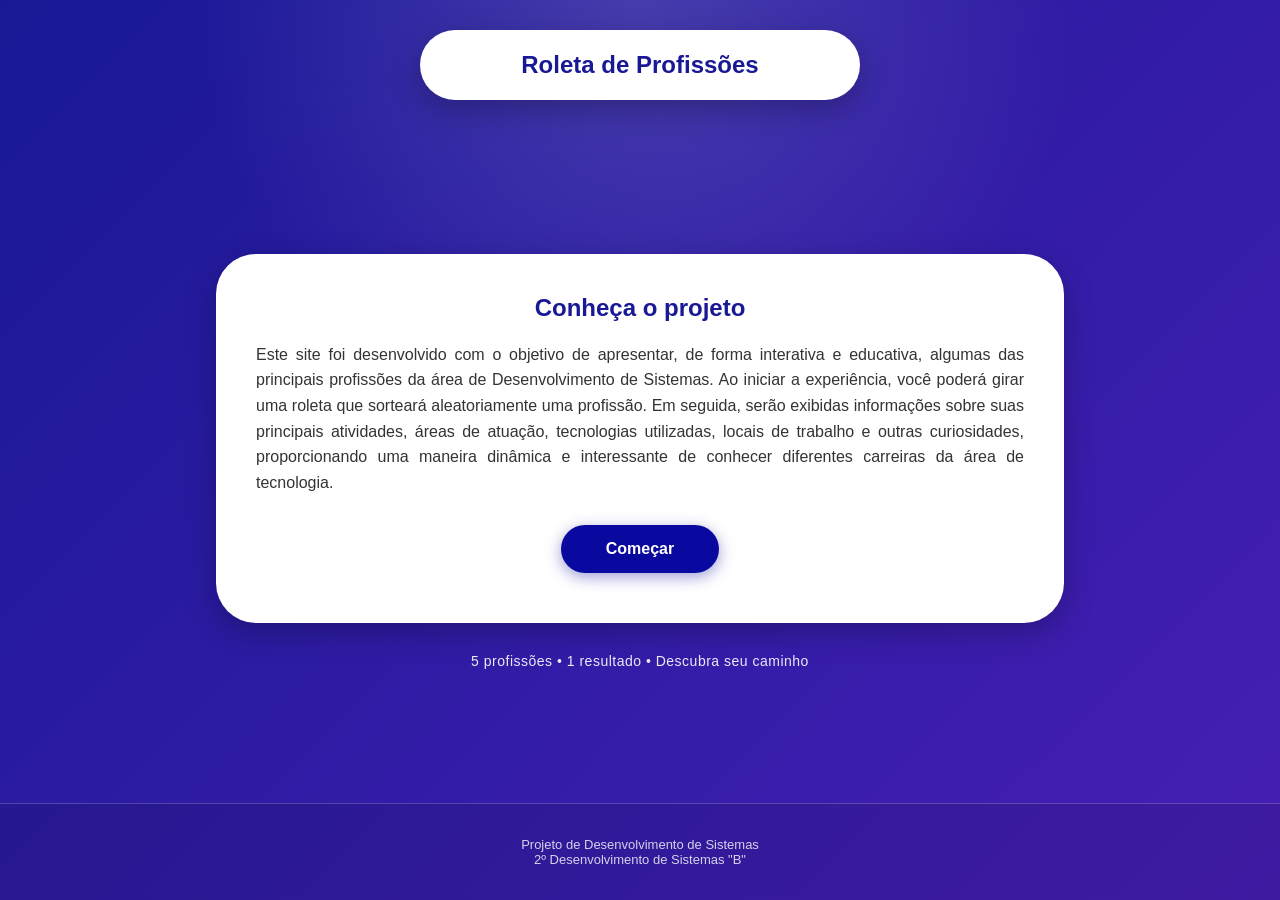
<file: index.HTML>
<!DOCTYPE html>
<html lang="pt-BR">
<head>
    <meta charset="UTF-8">
    <meta name="viewport" content="width=device-width, initial-scale=1.0">
    <title>Roleta de Profissões</title>
    <link rel="stylesheet" href="inicio.css">
</head>
<body>

    <header class="titulo">
        <h1>Roleta de Profissões</h1>
    </header>

    <main>
        <section class="explicacao">
            <h2>Conheça o projeto</h2>
            <p>
                Este site foi desenvolvido com o objetivo de apresentar, de forma interativa e educativa, 
                algumas das principais profissões da área de Desenvolvimento de Sistemas. Ao iniciar a experiência, 
                você poderá girar uma roleta que sorteará aleatoriamente uma profissão. Em seguida, serão exibidas 
                informações sobre suas principais atividades, áreas de atuação, tecnologias utilizadas, locais de 
                trabalho e outras curiosidades, proporcionando uma maneira dinâmica e interessante de conhecer 
                diferentes carreiras da área de tecnologia.
            </p>
            <a href="roleta.html" class="botao">Começar</a>
        </section>

        <section class="informacoes">
            <p>5 profissões • 1 resultado • Descubra seu caminho</p>
        </section>
    </main>

    <footer>
        <p>Projeto de Desenvolvimento de Sistemas <br>
            2º Desenvolvimento de Sistemas "B"
        </p>
    </footer>

</body>
</html>
</file>
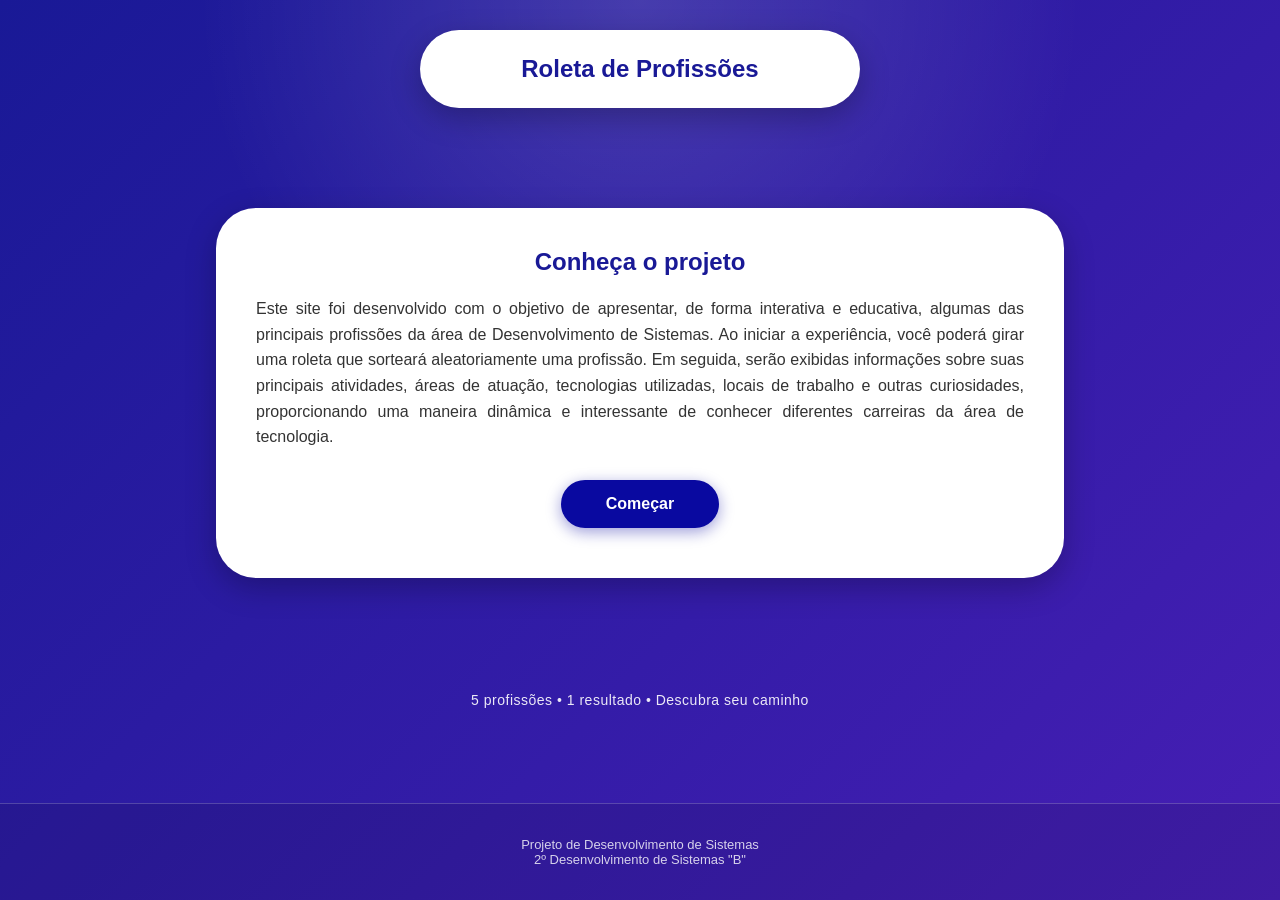
<file: inicial.HTML>
<html>
    
    <head>
        <title>Roleta de profissões</title>
        <link rel="stylesheet" href="inicio.css">
    </head>
    <body>
        <section class="titulo">
    <h1>
        Roleta de Profissões
    </h1>
    </section>
    <section class="explicacao">
<h2>Conheça o projeto</h2>
<p>Este site foi desenvolvido com o objetivo de apresentar, 
    de forma interativa e educativa, algumas das principais profissões da área de
     Desenvolvimento de Sistemas. Ao iniciar a experiência, você poderá girar uma roleta que
      sorteará aleatoriamente uma profissão. Em seguida, serão exibidas informações sobre
       suas principais atividades, áreas de atuação, tecnologias utilizadas, locais de
        trabalho e outras curiosidades, proporcionando uma maneira dinâmica e interessante
         de conhecer diferentes carreiras da área de tecnologia.
</p>
 <a href="roleta.html" class="botao">Começar</a>
 </section>
<section class="informacoes">
    <p> 5 profissões • 1 resultado • Descubra seu caminho</p>
</section>
<footer>
    <p>Projeto de Desenvolvimento de Sistemas <br>
        2º Desenvolvimento de Sistemas "B"
    </p>
</footer>
</body>





</html>
</file>
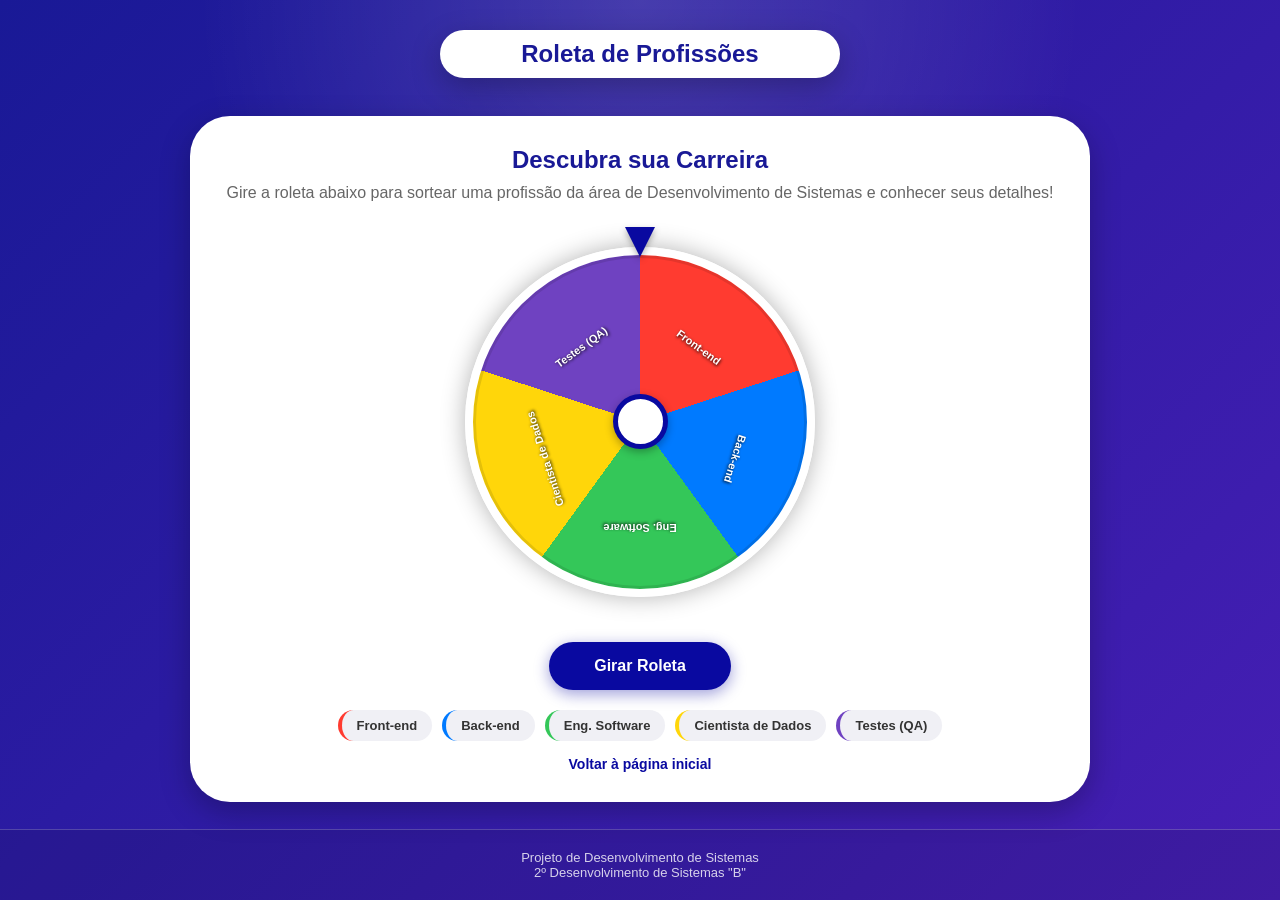
<file: roleta.html>
<!DOCTYPE html>
<html lang="pt-BR">
<head>
    <meta charset="UTF-8">
    <meta name="viewport" content="width=device-width, initial-scale=1.0">
    <title>Roleta de Profissões - Desenvolvimento de Sistemas</title>
    <link rel="stylesheet" href="roleta.css">
</head>
<body>

    <header class="titulo">
        <h1>Roleta de Profissões</h1>
    </header>

    <main class="container">
        <h2>Descubra sua Carreira</h2>
        <p class="subtitulo-desc">Gire a roleta abaixo para sortear uma profissão da área de Desenvolvimento de Sistemas e conhecer seus detalhes!</p>

        <div class="roleta-container">
            <div class="seta"></div>
            <div class="roleta" id="roleta">
                <span class="fatia-texto fatia-1">Front-end</span>
                <span class="fatia-texto fatia-2">Back-end</span>
                <span class="fatia-texto fatia-3">Eng. Software</span>
                <span class="fatia-texto fatia-4">Cientista de Dados</span>
                <span class="fatia-texto fatia-5">Testes (QA)</span>
            </div>
            <div class="centro"></div>
        </div>

        <button id="botao-girar" class="botao">Girar Roleta</button>

        <!-- Legenda abaixo da roleta -->
        <div class="profissoes-legenda">
            <span class="item-legenda" style="border-left: 4px solid #ff3b30;">Front-end</span>
            <span class="item-legenda" style="border-left: 4px solid #007aff;">Back-end</span>
            <span class="item-legenda" style="border-left: 4px solid #34c759;">Eng. Software</span>
            <span class="item-legenda" style="border-left: 4px solid #ffd60a;">Cientista de Dados</span>
            <span class="item-legenda" style="border-left: 4px solid #6f42c1;">Testes (QA)</span>
        </div>

        <a href="index.html" class="voltar">Voltar à página inicial</a>
    </main>

    <div id="modal-profissao" class="modal-overlay">
        <div class="modal-content">
            <div class="modal-header">
                <h3 id="modal-titulo">Nome da Profissão</h3>
                <span class="badge-profissao">Sorteado!</span>
            </div>
            <div class="modal-body" id="modal-texto"></div>
            <div class="modal-footer">
                <button id="botao-fechar" class="botao">Girar Novamente</button>
            </div>
        </div>
    </div>

    <footer>
        <p>Projeto de Desenvolvimento de Sistemas <br> 2º Desenvolvimento de Sistemas "B"</p>
    </footer>

    <script>
        const profissoes = [
            {
                nome: "Desenvolvedor Front-end",
                anguloInicio: 0,
                anguloFim: 72,
                atividades: "Cria a interface visual e a experiência de usuário de sites e aplicativos. É responsável por transformar o design em código funcional com o qual o usuário interage diretamente.",
                tecnologias: "HTML5, CSS3, JavaScript, React, Vue.js, Tailwind CSS.",
                atuacao: "Agências digitais, startups, empresas de e-commerce e equipes de produto de tecnologia.",
                curiosidade: "É a ponte perfeita entre a criatividade do design visual e a lógica da programação!"
            },
            {
                nome: "Desenvolvedor Back-end",
                anguloInicio: 72,
                anguloFim: 144,
                atividades: "Desenvolve a lógica de negócios, gerenciamento de servidores, autenticação de usuários e integração com bancos de dados nos bastidores da aplicação.",
                tecnologias: "Node.js, Python, Java, PHP, C#, MySQL, MongoDB.",
                atuacao: "Empresas de software corporativo, infraestrutura de nuvem, sistemas bancários e serviços de streaming.",
                curiosidade: "O trabalho deles não aparece na tela, mas sem ele nenhum sistema conseguiria salvar dados ou fazer login!"
            },
            {
                nome: "Engenheiro de Software",
                anguloInicio: 144,
                anguloFim: 216,
                atividades: "Planeja, arquiteta e supervisiona o ciclo de vida completo de grandes sistemas complexos, garantindo escalabilidade, segurança e padrões de qualidade de código.",
                tecnologias: "Arquitetura de microsserviços, Docker, Kubernetes, Git, metodologias ágeis (Scrum).",
                atuacao: "Grandes corporações de tecnologia (Big Techs), multinacionais e consultorias globais de software.",
                curiosidade: "Atua como o 'arquiteto civil' dos sistemas digitais modernos, unindo engenharia e programação avançada."
            },
            {
                nome: "Cientista de Dados",
                anguloInicio: 216,
                anguloFim: 288,
                atividades: "Analisa grandes volumes de dados brutos para extrair insights estratégicos, construir modelos preditivos e treinar algoritmos de inteligência artificial.",
                tecnologias: "Python, R, SQL, Pandas, TensorFlow, Power BI, Machine Learning.",
                atuacao: "Setor financeiro, empresas de varejo de grande porte, saúde, marketing digital e centros de pesquisa.",
                curiosidade: "Utiliza estatística avançada e programação para prever tendências de mercado e comportamento de usuários."
            },
            {
                nome: "Analista de Testes (QA)",
                anguloInicio: 288,
                anguloFim: 360,
                atividades: "Garante a qualidade do software criando cenários de teste, encontrando bugs e falhas antes que o sistema chegue aos usuários finais.",
                tecnologias: "Selenium, Cypress, Jest, Postman, automação de testes e testes unitários.",
                atuacao: "Fábricas de software, equipes ágeis multidisciplinares e empresas de aplicativos móveis.",
                curiosidade: "O profissional de QA é essencial para evitar que um pequeno erro de código vire um grande problema em produção!"
            }
        ];

        const botaoGirar = document.getElementById("botao-girar");
        const roleta = document.getElementById("roleta");
        const modal = document.getElementById("modal-profissao");
        const modalTitulo = document.getElementById("modal-titulo");
        const modalTexto = document.getElementById("modal-texto");
        const botaoFechar = document.getElementById("botao-fechar");

        let girando = false;
        let anguloAtual = 0;

        botaoGirar.addEventListener("click", () => {
            if (girando) return;
            girando = true;
            botaoGirar.disabled = true;
            botaoGirar.textContent = "Girando...";

            const indiceSorteado = Math.floor(Math.random() * profissoes.length);
            const escolhida = profissoes[indiceSorteado];

            // Ponto central da fatia sorteada (cada fatia tem 72 graus)
            const centroFatia = escolhida.anguloInicio + 36; 
            const voltasExtras = 360 * 6;
            
            // Fórmula corrigida para alinhar exatamente com a seta no topo
            anguloAtual = (anguloAtual - (anguloAtual % 360)) + voltasExtras + (360 - centroFatia);

            roleta.style.transform = `rotate(${anguloAtual}deg)`;

            setTimeout(() => {
                modalTitulo.textContent = escolhida.nome;
                modalTexto.innerHTML = `
                    <p><strong>Principais Atividades:</strong> ${escolhida.atividades}</p>
                    <p><strong>Tecnologias Utilizadas:</strong> ${escolhida.tecnologias}</p>
                    <p><strong>Áreas de Atuação:</strong> ${escolhida.atuacao}</p>
                    <p><strong>Curiosidade:</strong> ${escolhida.curiosidade}</p>
                `;
                modal.classList.add("ativo");
            }, 4000);
        });

        botaoFechar.addEventListener("click", () => {
            modal.classList.remove("ativo");
            girando = false;
            botaoGirar.disabled = false;
            botaoGirar.textContent = "Girar Roleta";
        });
    </script>

</body>
</html>
</file>
<file: inicio.css>
/* Configuração Global */
body {
    background:
        radial-gradient(circle at top, rgba(255, 255, 255, 0.15), transparent 40%),
        linear-gradient(135deg, rgb(25, 25, 150), rgb(70, 30, 180));
    font-family: Arial, Helvetica, sans-serif;
    margin: 0;
    min-height: 100vh;
    display: flex;
    flex-direction: column;
    justify-content: space-between;
    color: white;
}

/* Título Principal */
.titulo {
    background-color: white;
    color: #191996;
    border-radius: 60px;
    padding: 5px 20px;
    width: 35%;
    max-width: 400px;
    margin: 30px auto 10px auto;
    box-shadow: 0 10px 30px rgba(0, 0, 0, 0.25);
    text-align: center;
}

h1 {
    font-size: 24px;
}

/* Caixa de Explicação */
.explicacao {
    background-color: white;
    color: #333;
    border-radius: 40px;
    padding: 40px;
    width: 60%;
    max-width: 800px;
    margin: 30px auto;
    box-shadow: 0 10px 30px rgba(0, 0, 0, 0.25);
}

.explicacao h2 {
    color: rgb(25, 25, 150);
    margin-top: 0;
    text-align: center;
}

.explicacao p {
    line-height: 1.6;
    text-align: justify;
    font-size: 16px;
}

/* Botão Começar */
.botao {
    background-color: rgb(9, 9, 160);
    text-decoration: none;
    padding: 15px 45px;
    color: white;
    border-radius: 60px;
    display: block;
    margin: 30px auto 10px auto;
    width: fit-content;
    font-weight: bold;
    transition: all 0.3s ease;
    box-shadow: 0 4px 15px rgba(9, 9, 160, 0.4);
}

.botao:hover {
    transform: scale(1.05);
    background-color: rgb(25, 25, 190);
    box-shadow: 0 6px 20px rgba(25, 25, 190, 0.6);
}

/* Informações Extras */
.informacoes {
    text-align: center;
    font-size: 14px;
    margin: 10px 0 20px 0;
    color: rgba(255, 255, 255, 0.9);
    letter-spacing: 0.5px;
}

/* Rodapé */
footer {
    text-align: center;
    padding: 20px;
    font-size: 13px;
    border-top: 1px solid rgba(255, 255, 255, 0.2);
    color: rgba(255, 255, 255, 0.8);
    background: rgba(0, 0, 0, 0.1);
}

/* Responsividade Básica para Celulares */
@media (max-width: 768px) {
    .titulo, .explicacao {
        width: 85%;
        padding: 20px;
    }
}
</file>
<file: roleta.css>
* {
    margin: 0;
    padding: 0;
    box-sizing: border-box;
}

body {
    background: radial-gradient(circle at top, rgba(255, 255, 255, 0.15), transparent 40%), linear-gradient(135deg, rgb(25, 25, 150), rgb(70, 30, 180));
    font-family: Arial, Helvetica, sans-serif;
    min-height: 100vh;
    display: flex;
    flex-direction: column;
    justify-content: space-between;
    align-items: center;
    color: white;
}

.titulo {
    background-color: white;
    color: #191996;
    border-radius: 60px;
    padding: 10px 30px;
    width: 35%;
    max-width: 400px;
    margin: 30px auto 10px auto;
    box-shadow: 0 10px 30px rgba(0, 0, 0, 0.25);
    text-align: center;
}

h1 {
    font-size: 24px;
}

.container {
    width: 90%;
    max-width: 900px;
    background: white;
    border-radius: 40px;
    padding: 30px;
    box-shadow: 0 10px 30px rgba(0, 0, 0, 0.25);
    display: flex;
    flex-direction: column;
    align-items: center;
    margin: 20px auto;
    color: #333;
}

.container h2 {
    color: rgb(25, 25, 150);
    margin-bottom: 10px;
}

.subtitulo-desc {
    color: #666;
    font-size: 16px;
    margin-bottom: 20px;
    text-align: center;
}

.roleta-container {
    position: relative;
    width: 380px;
    height: 380px;
    display: flex;
    justify-content: center;
    align-items: center;
    margin: 10px 0;
}

.roleta {
    width: 350px;
    height: 350px;
    border-radius: 50%;
    position: relative;
    transform-origin: center center;
    background: conic-gradient(
        #ff3b30 0deg 72deg,
        #007aff 72deg 144deg,
        #34c759 144deg 216deg,
        #ffd60a 216deg 288deg,
        #6f42c1 288deg 360deg
    );
    border: 8px solid white;
    box-shadow: 0 0 25px rgba(0, 0, 0, 0.3), inset 0 0 0 3px rgba(0,0,0,0.1);
    transition: transform 4s cubic-bezier(0.15, 0.75, 0.25, 1);
}

.fatia-texto {
    position: absolute;
    top: 50%;
    left: 50%;
    width: 110px;
    margin-left: -55px;
    text-align: center;
    font-size: 11px;
    font-weight: bold;
    color: white;
    text-shadow: 1px 1px 3px rgba(0, 0, 0, 0.9);
    pointer-events: none;
    transform-origin: center center;
}

/* Posicionamento exato para cada uma das 5 fatias da roleta */
.fatia-1 { transform: rotate(36deg) translateY(-100px); }
.fatia-2 { transform: rotate(108deg) translateY(-100px); }
.fatia-3 { transform: rotate(180deg) translateY(-100px); }
.fatia-4 { transform: rotate(252deg) translateY(-100px); }
.fatia-5 { transform: rotate(324deg) translateY(-100px); }

.seta {
    position: absolute;
    top: -5px;
    left: 50%;
    transform: translateX(-50%);
    z-index: 10;
    width: 0;
    height: 0;
    border-left: 15px solid transparent;
    border-right: 15px solid transparent;
    border-top: 30px solid rgb(9, 9, 160);
    filter: drop-shadow(0 3px 3px rgba(0, 0, 0, 0.3));
}

.centro {
    position: absolute;
    width: 55px;
    height: 55px;
    background: white;
    border: 5px solid rgb(9, 9, 160);
    border-radius: 50%;
    z-index: 5;
    box-shadow: 0 3px 8px rgba(0, 0, 0, 0.3);
}

.botao {
    background-color: rgb(9, 9, 160);
    color: white;
    border: none;
    border-radius: 60px;
    padding: 15px 45px;
    font-size: 16px;
    font-weight: bold;
    cursor: pointer;
    margin-top: 20px;
    transition: all 0.3s ease;
    box-shadow: 0 4px 15px rgba(9, 9, 160, 0.4);
}

.botao:hover {
    transform: scale(1.05);
    background-color: rgb(25, 25, 190);
    box-shadow: 0 6px 20px rgba(25, 25, 190, 0.6);
}

.botao:disabled {
    opacity: 0.6;
    cursor: not-allowed;
    transform: none;
}

.profissoes-legenda {
    display: flex;
    justify-content: center;
    gap: 10px;
    flex-wrap: wrap;
    margin-top: 20px;
}

.item-legenda {
    padding: 8px 15px;
    border-radius: 20px;
    background: #f0f0f5;
    color: #333;
    font-size: 13px;
    font-weight: bold;
}

.voltar {
    display: inline-block;
    color: rgb(9, 9, 160);
    text-decoration: none;
    margin-top: 15px;
    font-weight: bold;
    font-size: 14px;
}

.voltar:hover {
    text-decoration: underline;
}

.modal-overlay {
    position: fixed;
    top: 0;
    left: 0;
    width: 100%;
    height: 100%;
    background: rgba(0, 0, 0, 0.6);
    display: flex;
    justify-content: center;
    align-items: center;
    z-index: 1000;
    opacity: 0;
    visibility: hidden;
    transition: all 0.3s ease;
}

.modal-overlay.ativo {
    opacity: 1;
    visibility: visible;
}

.modal-content {
    background: white;
    width: 90%;
    max-width: 600px;
    border-radius: 30px;
    padding: 35px;
    box-shadow: 0 15px 35px rgba(0, 0, 0, 0.3);
    position: relative;
    transform: translateY(-20px);
    transition: transform 0.3s ease;
    color: #333;
}

.modal-overlay.ativo .modal-content {
    transform: translateY(0);
}

.modal-header {
    display: flex;
    justify-content: space-between;
    align-items: center;
    border-bottom: 2px solid #eee;
    padding-bottom: 10px;
    margin-bottom: 15px;
}

.modal-header h3 {
    color: rgb(25, 25, 150);
    margin: 0;
    font-size: 22px;
}

.badge-profissao {
    background: rgb(25, 25, 150);
    color: white;
    padding: 4px 12px;
    border-radius: 12px;
    font-size: 12px;
    font-weight: bold;
}

.modal-body p {
    line-height: 1.6;
    margin-bottom: 12px;
    font-size: 15px;
    color: #444;
}

.modal-body strong {
    color: rgb(9, 9, 160);
}

.modal-footer {
    text-align: center;
    margin-top: 20px;
}

footer {
    text-align: center;
    padding: 20px;
    font-size: 13px;
    border-top: 1px solid rgba(255, 255, 255, 0.2);
    color: rgba(255, 255, 255, 0.8);
    background: rgba(0, 0, 0, 0.1);
    width: 100%;
}

@media (max-width: 600px) {
    .container, .titulo {
        width: 95%;
        padding: 20px;
    }
    .roleta-container {
        width: 300px;
        height: 300px;
    }
    .roleta {
        width: 270px;
        height: 270px;
    }
    .fatia-1 { transform: rotate(36deg) translateY(-75px); }
    .fatia-2 { transform: rotate(108deg) translateY(-75px); }
    .fatia-3 { transform: rotate(180deg) translateY(-75px); }
    .fatia-4 { transform: rotate(252deg) translateY(-75px); }
    .fatia-5 { transform: rotate(324deg) translateY(-75px); }
    .fatia-texto {
        font-size: 10px;
    }
}
</file>
